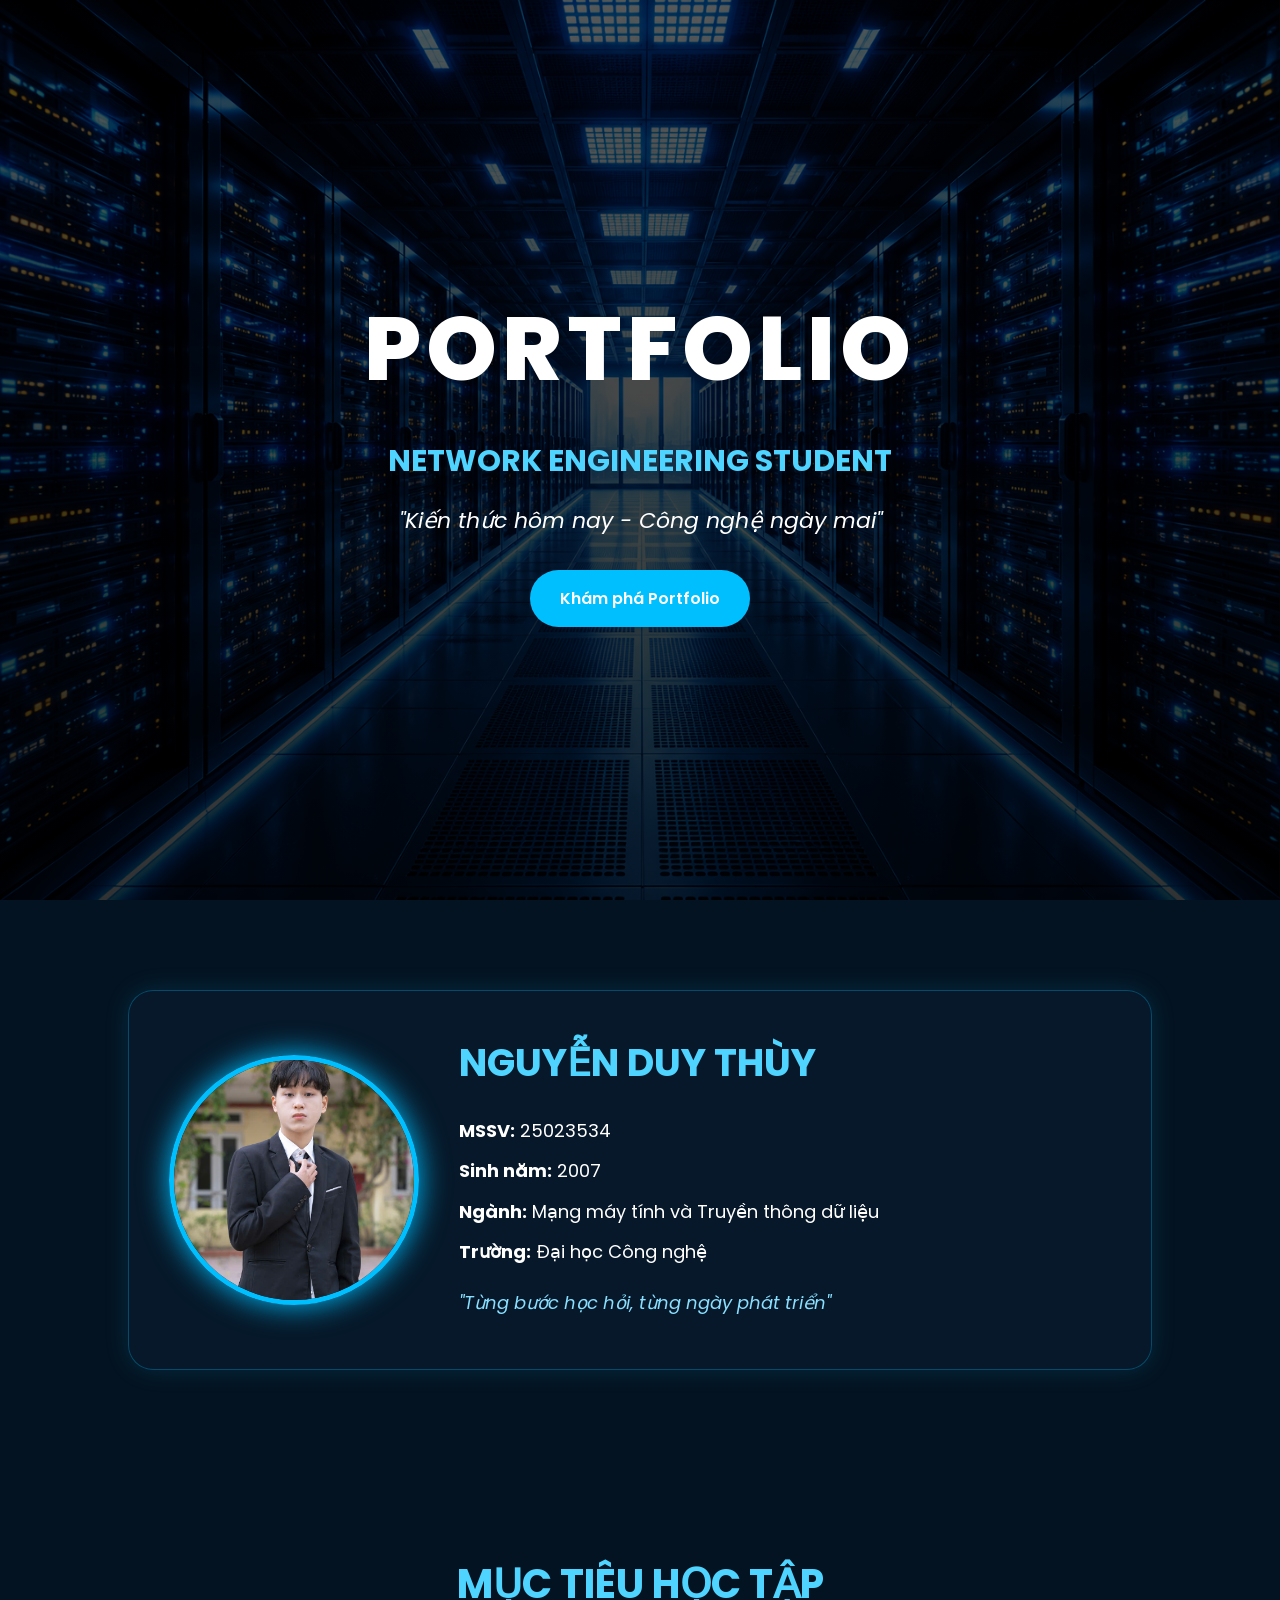
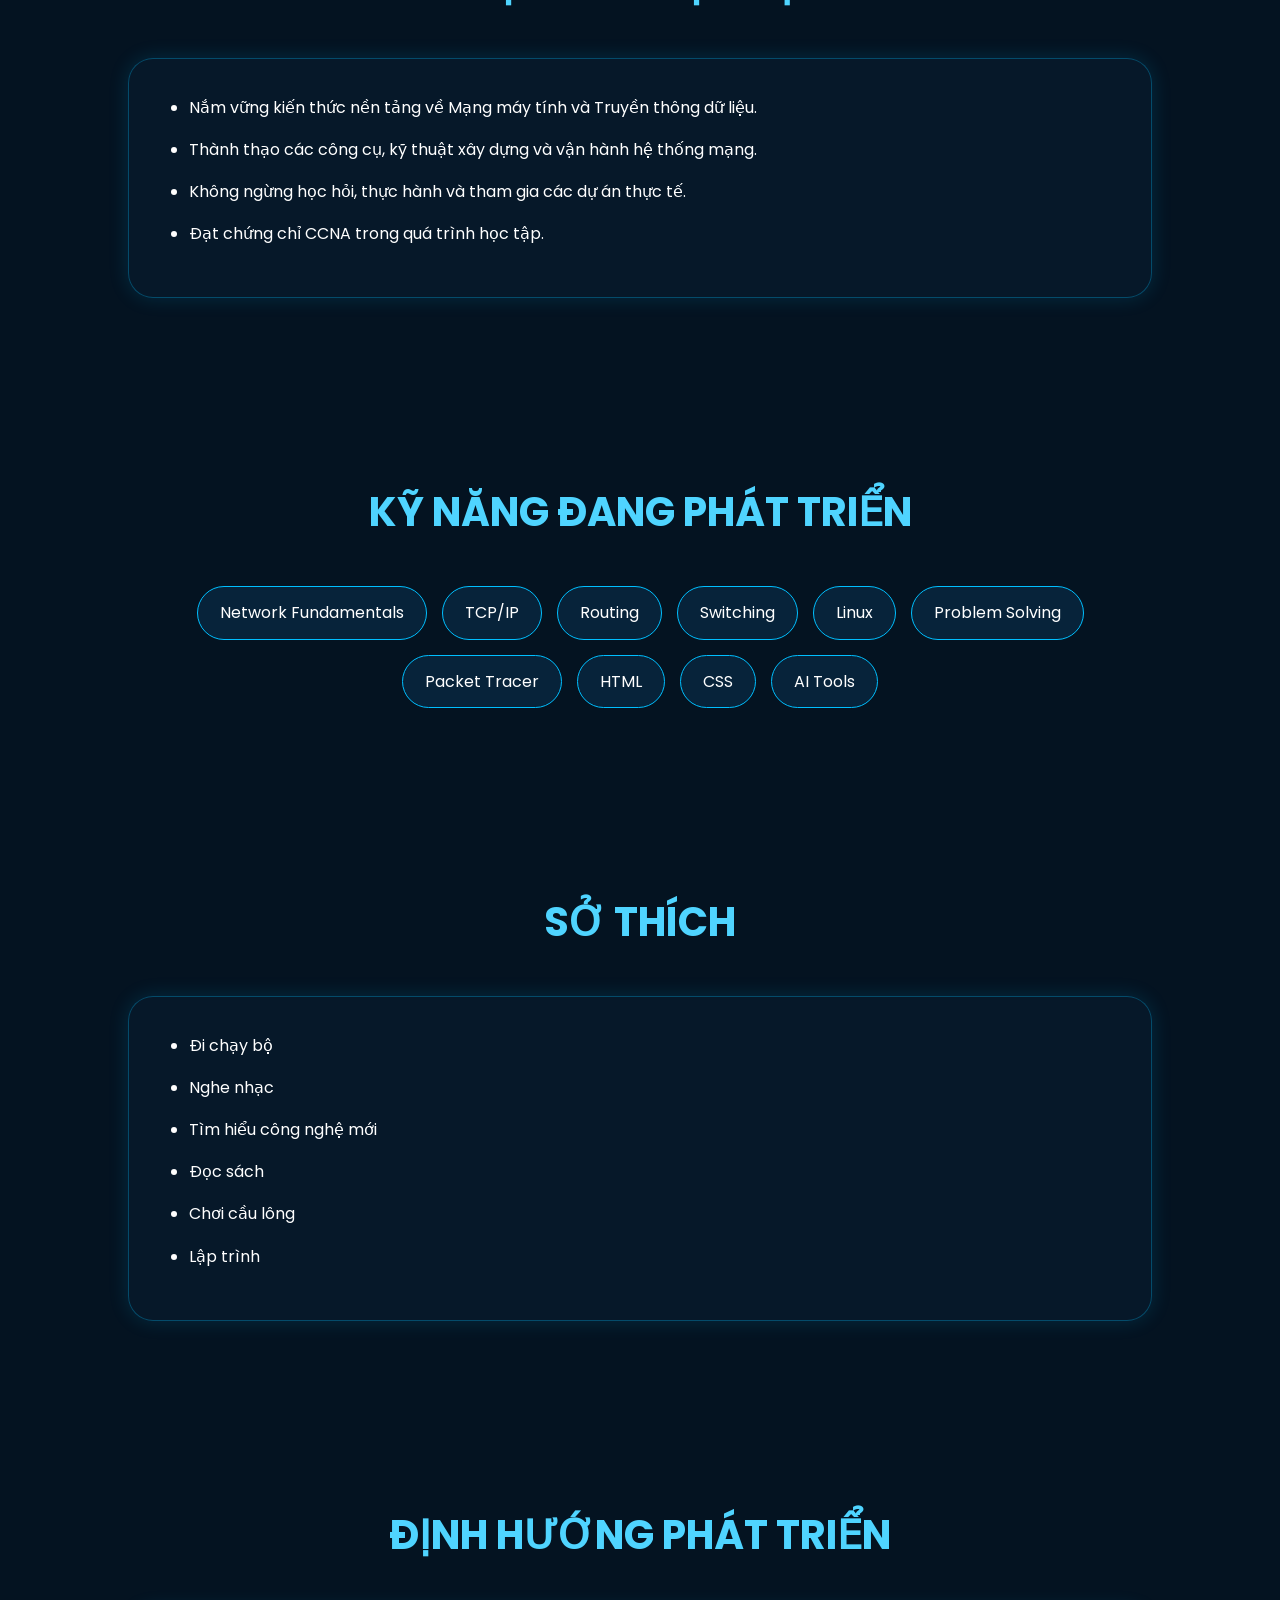
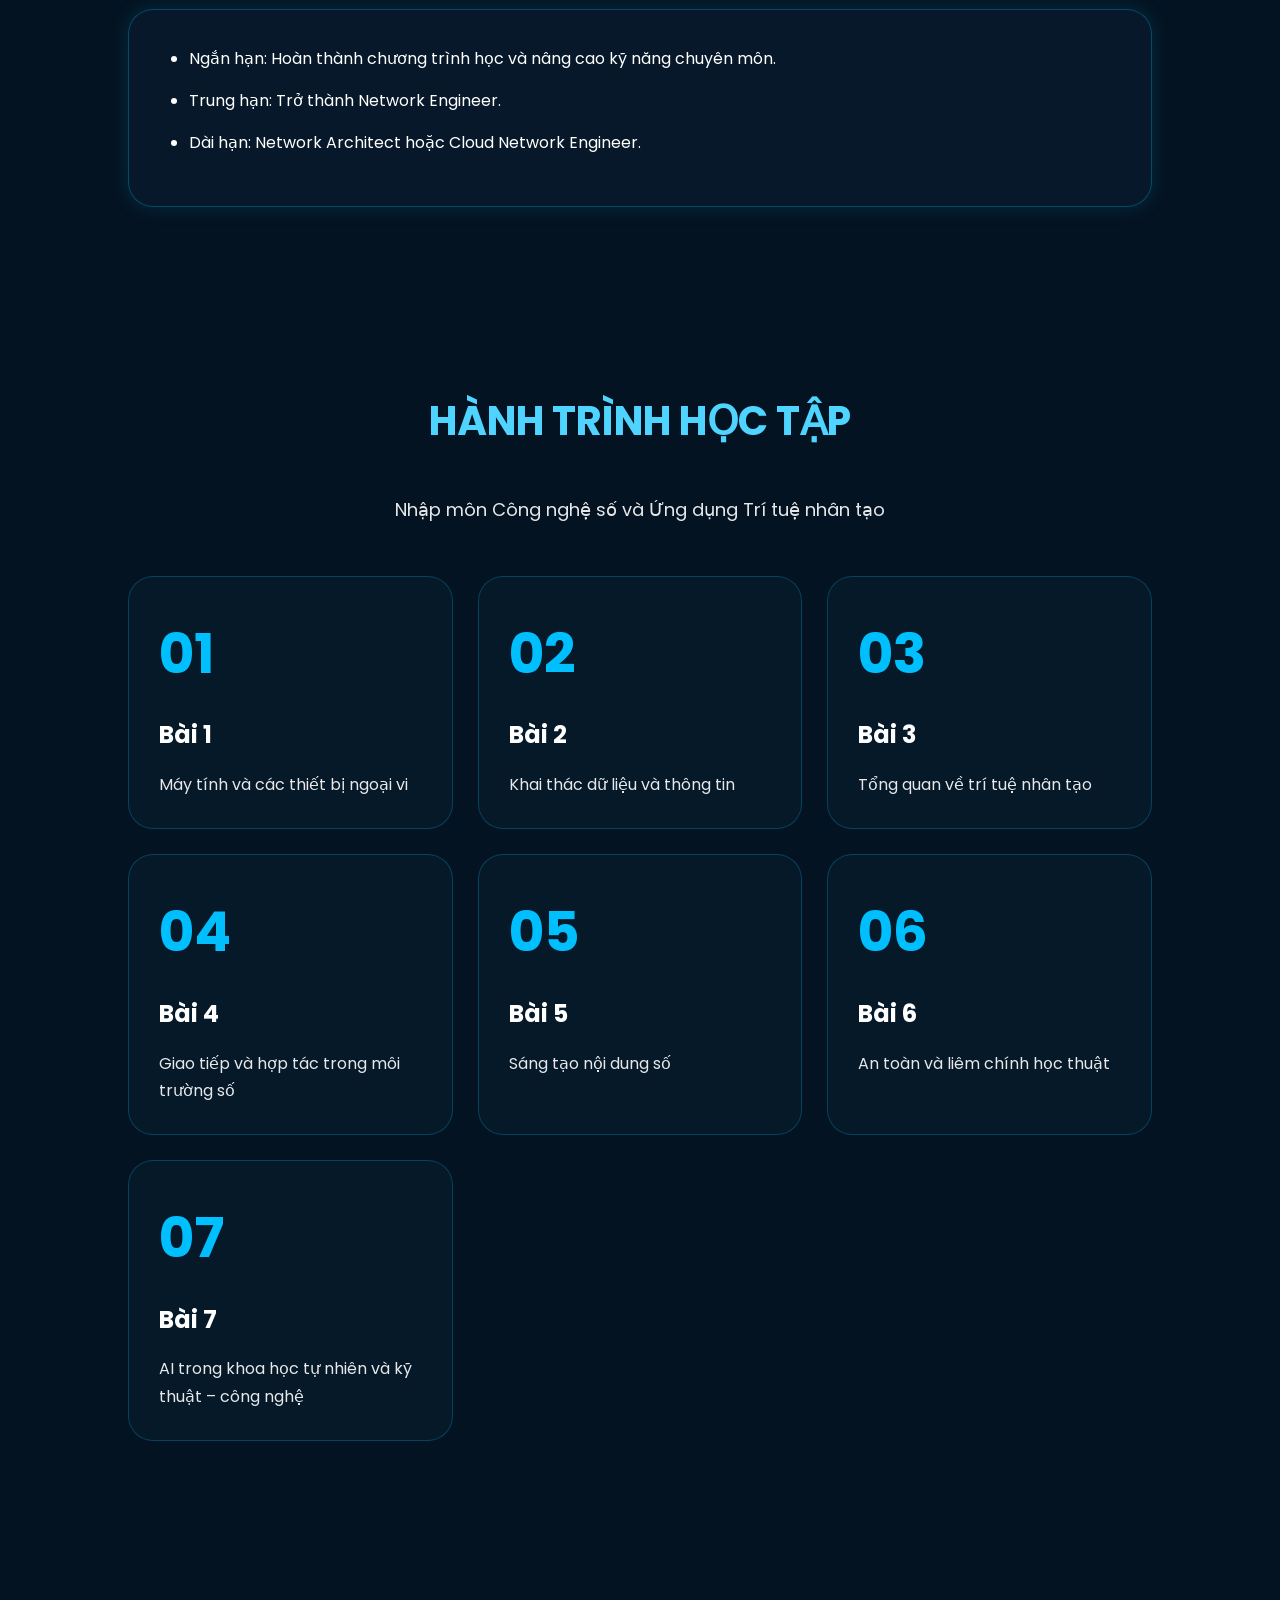
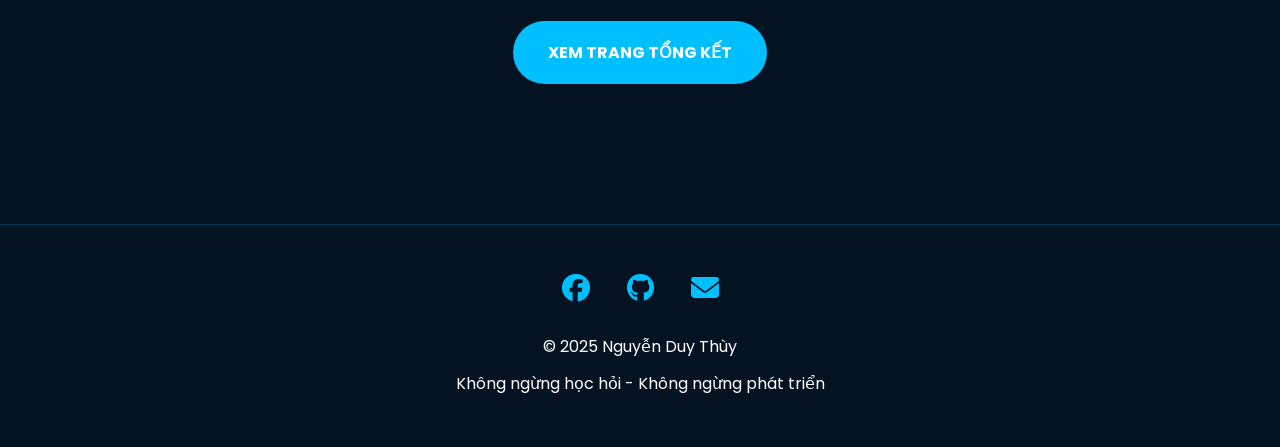
<file: index.html>
<!DOCTYPE html>
<html lang="vi">

<head>
<meta charset="UTF-8">
<meta name="viewport" content="width=device-width, initial-scale=1.0">

<title>Portfolio Nguyễn Duy Thùy</title>

<link rel="icon" href="assets/favicon.png">

<link rel="stylesheet" href="css/style.css">

<link rel="preconnect" href="https://fonts.googleapis.com">

<link href="https://fonts.googleapis.com/css2?family=Poppins:wght@300;400;500;600;700;800&display=swap" rel="stylesheet">

<link rel="stylesheet"
href="https://cdnjs.cloudflare.com/ajax/libs/font-awesome/6.5.1/css/all.min.css">

</head>

<body>

<!-- HERO -->

<header class="hero">

<div class="overlay"></div>

<div class="hero-content">

<h1>PORTFOLIO</h1>

<h2>NETWORK ENGINEERING STUDENT</h2>

<p>
"Kiến thức hôm nay - Công nghệ ngày mai"
</p>

<a href="#about" class="btn">
Khám phá Portfolio
</a>

</div>

</header>

<!-- ABOUT -->

<section id="about" class="section">

<div class="profile-card">

<div class="avatar">

<img src="images/avatar.jpg"
alt="Nguyễn Duy Thùy">

</div>

<div class="profile-info">

<h2>NGUYỄN DUY THÙY</h2>

<p>
<strong>MSSV:</strong> 25023534
</p>

<p>
<strong>Sinh năm:</strong> 2007
</p>

<p>
<strong>Ngành:</strong>
Mạng máy tính và Truyền thông dữ liệu
</p>

<p>
<strong>Trường:</strong>
Đại học Công nghệ
</p>

<p class="quote">

"Từng bước học hỏi,
từng ngày phát triển"

</p>

</div>

</div>

</section>

<!-- GOALS -->

<section class="section">

<h2 class="section-title">

MỤC TIÊU HỌC TẬP

</h2>

<div class="card">

<ul>

<li>
Nắm vững kiến thức nền tảng về
Mạng máy tính và Truyền thông dữ liệu.
</li>

<li>
Thành thạo các công cụ,
kỹ thuật xây dựng và vận hành hệ thống mạng.
</li>

<li>
Không ngừng học hỏi,
thực hành và tham gia các dự án thực tế.
</li>

<li>
Đạt chứng chỉ CCNA trong quá trình học tập.
</li>

</ul>

</div>

</section>

<!-- SKILLS -->

<section class="section">

<h2 class="section-title">

KỸ NĂNG ĐANG PHÁT TRIỂN

</h2>

<div class="skills">

<span>Network Fundamentals</span>

<span>TCP/IP</span>

<span>Routing</span>

<span>Switching</span>

<span>Linux</span>

<span>Problem Solving</span>

<span>Packet Tracer</span>

<span>HTML</span>

<span>CSS</span>

<span>AI Tools</span>

</div>

</section>

<!-- HOBBIES -->

<section class="section">

<h2 class="section-title">

SỞ THÍCH

</h2>

<div class="card">

<ul>

<li>Đi chạy bộ</li>

<li>Nghe nhạc</li>

<li>Tìm hiểu công nghệ mới</li>

<li>Đọc sách</li>

<li>Chơi cầu lông</li>

<li>Lập trình</li>

</ul>

</div>

</section>

<!-- CAREER -->

<section class="section">

<h2 class="section-title">

ĐỊNH HƯỚNG PHÁT TRIỂN

</h2>

<div class="card">

<ul>

<li>
Ngắn hạn:
Hoàn thành chương trình học
và nâng cao kỹ năng chuyên môn.
</li>

<li>
Trung hạn:
Trở thành Network Engineer.
</li>

<li>
Dài hạn:
Network Architect hoặc
Cloud Network Engineer.
</li>

</ul>

</div>

</section>

<!-- JOURNEY -->

<section class="section">

<h2 class="section-title">

HÀNH TRÌNH HỌC TẬP

</h2>

<p class="journey-subtitle">

Nhập môn Công nghệ số và Ứng dụng Trí tuệ nhân tạo

</p>

<div class="project-grid">

<!-- BAI 1 -->

<a class="project-card"
target="_blank"
href="https://docs.google.com/document/d/12NnAhC5H-1NTTpRKdWMUo7LFyo7LqqRU/edit?usp=sharing">

<div class="number">
01
</div>

<h3>Bài 1</h3>

<p>
Máy tính và các thiết bị ngoại vi
</p>

</a>

<!-- BAI 2 -->

<a class="project-card"
target="_blank"
href="https://docs.google.com/document/d/1aC8eNSqLEimg12loawydO9pCT3rvnb6L/edit?usp=sharing">

<div class="number">
02
</div>

<h3>Bài 2</h3>

<p>
Khai thác dữ liệu và thông tin
</p>

</a>

<!-- BAI 3 -->

<a class="project-card"
target="_blank"
href="https://docs.google.com/document/d/1SXDm6Z1e0LHQ036T1Hdt5SSUVyddSTue/edit?usp=sharing">

<div class="number">
03
</div>

<h3>Bài 3</h3>

<p>
Tổng quan về trí tuệ nhân tạo
</p>

</a>

<!-- BAI 4 -->

<a class="project-card"
target="_blank"
href="https://docs.google.com/document/d/19MNGYhJw_YddQjHJOuTW4_-6UobJd0R3/edit?usp=sharing">

<div class="number">
04
</div>

<h3>Bài 4</h3>

<p>
Giao tiếp và hợp tác trong môi trường số
</p>

</a>

<!-- BAI 5 -->

<a class="project-card"
target="_blank"
href="https://docs.google.com/document/d/1HO0HkEGD0wAD3gFlYQDFdOjB4EXA3BxM/edit?usp=sharing">

<div class="number">
05
</div>

<h3>Bài 5</h3>

<p>
Sáng tạo nội dung số
</p>

</a>

<!-- BAI 6 -->

<a class="project-card"
target="_blank"
href="https://docs.google.com/document/d/1oJsW5WQVLW-NPXHwaWOTK4b1UY0RQKfH/edit?usp=sharing">

<div class="number">
06
</div>

<h3>Bài 6</h3>

<p>
An toàn và liêm chính học thuật
</p>

</a>

<!-- BAI 7 -->

<a class="project-card"
target="_blank"
href="https://docs.google.com/document/d/1jYxASNPyfSKjMJwaL-ATOVDDTxwkQmnS/edit?usp=sharing">

<div class="number">
07
</div>

<h3>Bài 7</h3>

<p>
AI trong khoa học tự nhiên
và kỹ thuật – công nghệ
</p>

</a>

</div>

</section>

<!-- SUMMARY BUTTON -->

<section class="section center">

<a href="summary.html"
class="summary-btn">

XEM TRANG TỔNG KẾT

</a>

</section>

<!-- FOOTER -->

<footer>

<div class="social">

<a href="#">
<i class="fab fa-facebook"></i>
</a>

<a href="#">
<i class="fab fa-github"></i>
</a>

<a href="#">
<i class="fas fa-envelope"></i>
</a>

</div>

<p>

© 2025 Nguyễn Duy Thùy

</p>

<p>

Không ngừng học hỏi -
Không ngừng phát triển

</p>

</footer>

<script src="js/main.js"></script>

</body>
</html>
</file>
<file: css/style.css>
/* =========================
   RESET
========================= */

*{
margin:0;
padding:0;
box-sizing:border-box;
scroll-behavior:smooth;
}

body{
font-family:'Poppins',sans-serif;
background:#041321;
color:#fff;
line-height:1.7;
overflow-x:hidden;
}

img{
max-width:100%;
display:block;
}

a{
text-decoration:none;
}

/* =========================
   HERO
========================= */

.hero{
height:100vh;
background:
linear-gradient(
rgba(0,0,0,.65),
rgba(0,0,0,.8)
),
url("../images/hero-bg.jpg");

background-size:cover;
background-position:center;
background-attachment:fixed;

display:flex;
align-items:center;
justify-content:center;

text-align:center;
position:relative;
}

.summary-hero{
height:70vh;
background:
linear-gradient(
rgba(0,0,0,.65),
rgba(0,0,0,.8)
),
url("../images/ai-bg.jpg");

background-size:cover;
background-position:center;
background-attachment:fixed;

display:flex;
align-items:center;
justify-content:center;

text-align:center;
position:relative;
}

.overlay{
position:absolute;
top:0;
left:0;
width:100%;
height:100%;
}

.hero-content{
position:relative;
z-index:2;
padding:20px;
}

.hero-content h1{
font-size:90px;
font-weight:800;
letter-spacing:5px;
margin-bottom:10px;
}

.hero-content h2{
font-size:30px;
color:#4fd4ff;
margin-bottom:15px;
}

.hero-content p{
font-size:22px;
font-style:italic;
margin-bottom:30px;
}

.btn{
display:inline-block;

padding:15px 30px;

border-radius:50px;

background:#00bfff;

color:#fff;

font-weight:600;

transition:.3s;
}

.btn:hover{
transform:translateY(-5px);

box-shadow:
0 0 20px #00bfff;
}

/* =========================
   SECTION
========================= */

.section{
padding:90px 10%;
}

.center{
text-align:center;
}

.section-title{
font-size:40px;
text-align:center;
margin-bottom:40px;
color:#4fd4ff;
font-weight:700;
}

.journey-subtitle{
text-align:center;
margin-bottom:50px;
font-size:18px;
opacity:.9;
}

/* =========================
   PROFILE
========================= */

.profile-card{

background:
rgba(7,26,43,.9);

border:
1px solid rgba(0,191,255,.3);

border-radius:25px;

padding:40px;

display:flex;
align-items:center;
gap:40px;

box-shadow:
0 0 25px rgba(0,191,255,.15);
}

.avatar img{

width:250px;
height:250px;

object-fit:cover;

border-radius:50%;

border:5px solid #00bfff;

box-shadow:
0 0 30px #00bfff;
}

.profile-info h2{

font-size:38px;

margin-bottom:20px;

color:#4fd4ff;
}

.profile-info p{

margin-bottom:10px;

font-size:18px;
}

.quote{

margin-top:20px;

font-style:italic;

color:#89dfff;
}

/* =========================
   CARD
========================= */

.card{

background:
rgba(7,26,43,.9);

border:
1px solid rgba(0,191,255,.3);

border-radius:25px;

padding:35px;

box-shadow:
0 0 20px rgba(0,191,255,.15);
}

.card ul{
padding-left:25px;
}

.card li{
margin-bottom:15px;
}

/* =========================
   SKILLS
========================= */

.skills{

display:flex;
flex-wrap:wrap;

gap:15px;

justify-content:center;
}

.skills span{

padding:12px 22px;

background:#07233a;

border:
1px solid #00bfff;

border-radius:30px;

transition:.3s;
}

.skills span:hover{

background:#00bfff;

transform:translateY(-3px);
}

/* =========================
   PROJECTS
========================= */

.project-grid{

display:grid;

grid-template-columns:
repeat(auto-fit,minmax(280px,1fr));

gap:25px;
}

.project-card{

background:
rgba(7,26,43,.95);

border:
1px solid rgba(0,191,255,.25);

border-radius:25px;

padding:30px;

color:white;

transition:.4s;
}

.project-card:hover{

transform:
translateY(-10px);

box-shadow:
0 0 30px rgba(0,191,255,.5);
}

.number{

font-size:55px;

font-weight:700;

color:#00bfff;
}

.project-card h3{

margin:15px 0;

font-size:24px;
}

.project-card p{

opacity:.9;
}

/* =========================
   SUMMARY BUTTON
========================= */

.summary-btn{

display:inline-block;

padding:18px 35px;

border-radius:50px;

background:#00bfff;

color:white;

font-weight:700;

transition:.3s;
}

.summary-btn:hover{

transform:
translateY(-5px);

box-shadow:
0 0 20px #00bfff;
}

/* =========================
   FOOTER
========================= */

footer{

padding:40px;

text-align:center;

border-top:
1px solid rgba(0,191,255,.2);

margin-top:50px;
}

footer p{
margin:10px 0;
}

.social{

margin-bottom:20px;
}

.social a{

color:#00bfff;

font-size:28px;

margin:0 15px;

transition:.3s;
}

.social a:hover{

color:white;
}

/* =========================
   SCROLL BAR
========================= */

::-webkit-scrollbar{
width:10px;
}

::-webkit-scrollbar-track{
background:#02101d;
}

::-webkit-scrollbar-thumb{
background:#00bfff;
border-radius:10px;
}

/* =========================
   ANIMATION
========================= */

.hero-content{
animation:fadeIn 1.5s ease;
}

.profile-card,
.card,
.project-card{

animation:
slideUp .8s ease;
}

@keyframes fadeIn{

from{
opacity:0;
transform:translateY(40px);
}

to{
opacity:1;
transform:translateY(0);
}
}

@keyframes slideUp{

from{
opacity:0;
transform:translateY(50px);
}

to{
opacity:1;
transform:translateY(0);
}
}

/* =========================
   RESPONSIVE
========================= */

@media(max-width:992px){

.hero-content h1{
font-size:65px;
}

.profile-card{
flex-direction:column;
text-align:center;
}
}

@media(max-width:768px){

.section{
padding:70px 8%;
}

.hero-content h1{
font-size:50px;
}

.hero-content h2{
font-size:22px;
}

.hero-content p{
font-size:18px;
}

.section-title{
font-size:30px;
}

.avatar img{
width:200px;
height:200px;
}

.profile-info h2{
font-size:28px;
}

.project-grid{
grid-template-columns:1fr;
}
}

@media(max-width:480px){

.hero-content h1{
font-size:40px;
}

.hero-content h2{
font-size:18px;
}

.btn,
.summary-btn{
width:100%;
}

.profile-info p{
font-size:16px;
}
}
</file>
